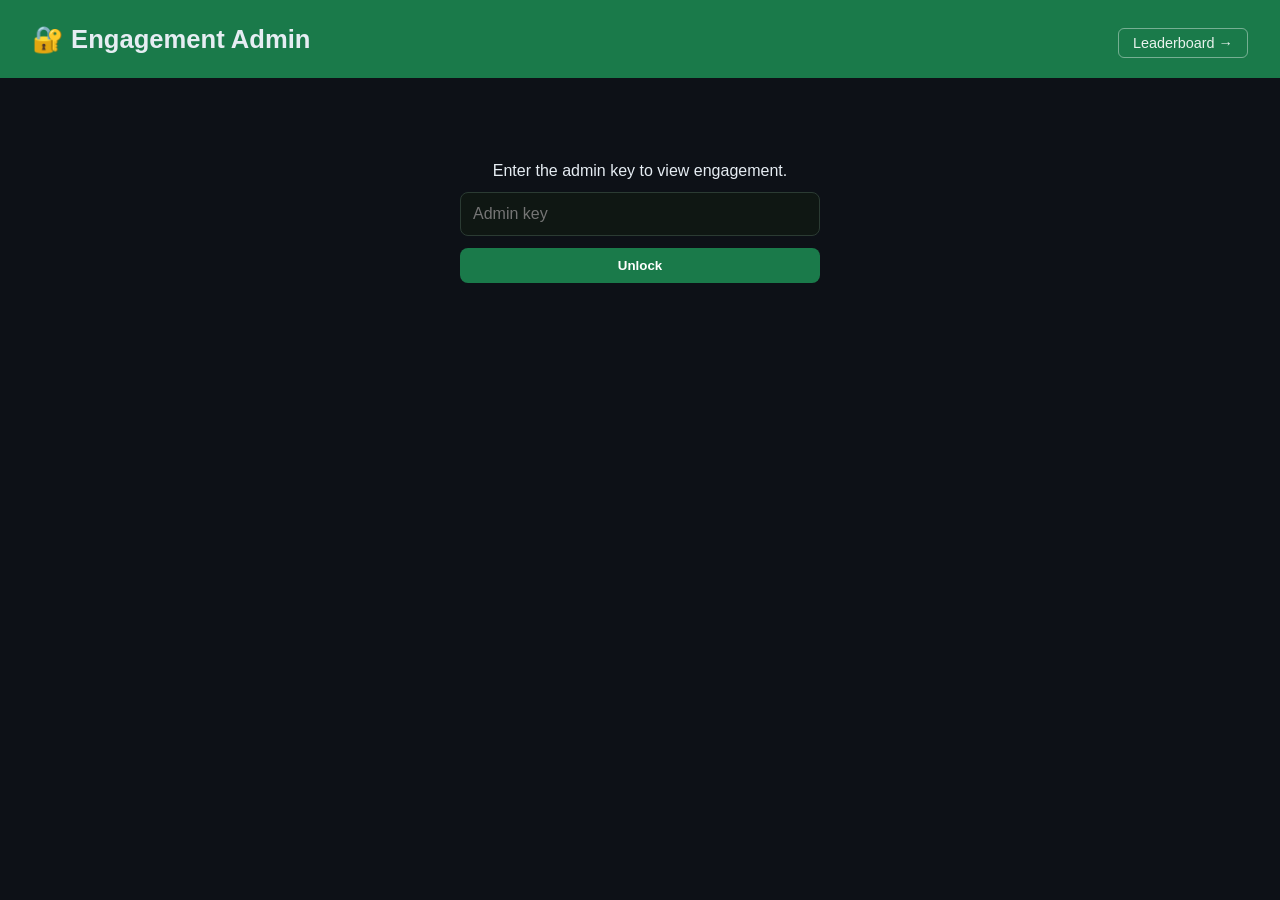
<file: frontend/admin.html>
<!DOCTYPE html>
<html lang="en">
<head>
  <meta charset="UTF-8" />
  <meta name="viewport" content="width=device-width, initial-scale=1.0" />
  <title>Admin — Engagement · FIFA WC 2026</title>
  <link rel="stylesheet" href="style.css" />
  <style>
    .admin-main { max-width: 980px; margin: 0 auto; padding: 24px 20px 80px; }
    .gate { max-width: 360px; margin: 60px auto; display: flex; flex-direction: column; gap: 12px; text-align: center; }
    .gate input { padding: 12px; border-radius: 8px; border: 1px solid #2b3b33; background: #0f1713; color: #e8efe9; font-size: 1rem; }
    .btn { padding: 10px 18px; border-radius: 8px; border: none; background: var(--green, #1b8a4b); color: #fff; font-weight: 600; cursor: pointer; }
    .topbar { display: flex; align-items: center; gap: 12px; margin-bottom: 6px; }
    .cards { display: grid; grid-template-columns: repeat(auto-fit, minmax(150px, 1fr)); gap: 14px; margin: 8px 0 26px; }
    .card { background: #101a14; border: 1px solid #1f2e25; border-radius: 12px; padding: 16px; }
    .card .num { font-size: 1.9rem; font-weight: 700; }
    .card .lbl { color: #8aa595; font-size: .82rem; margin-top: 4px; }
    .section-title { font-size: 1.1rem; font-weight: 700; margin: 26px 0 12px; }
    .md-card { background: #101a14; border: 1px solid #1f2e25; border-radius: 12px; padding: 16px; margin-bottom: 12px; }
    .md-head { display: flex; align-items: center; gap: 10px; flex-wrap: wrap; }
    .md-date { font-weight: 700; }
    .badge { font-size: .7rem; text-transform: uppercase; letter-spacing: .04em; padding: 3px 8px; border-radius: 999px; font-weight: 700; }
    .badge.open { background: #1b8a4b33; color: #4ade80; }
    .badge.upcoming { background: #3b82f633; color: #93c5fd; }
    .progress { height: 8px; background: #1f2e25; border-radius: 999px; overflow: hidden; margin: 10px 0 8px; }
    .progress > span { display: block; height: 100%; background: var(--green, #1b8a4b); }
    .pending { color: #f0a36b; font-size: .9rem; }
    .pending.none { color: #4ade80; }
    table.act { width: 100%; border-collapse: collapse; }
    table.act th, table.act td { text-align: left; padding: 10px 12px; border-bottom: 1px solid #1a261f; }
    table.act th { color: #8aa595; font-size: .78rem; text-transform: uppercase; letter-spacing: .04em; }
    table.act td:nth-child(2), table.act td:nth-child(3) { text-align: center; }
    table.act th:nth-child(2), table.act th:nth-child(3) { text-align: center; }
    .muted { color: #6b8275; }
    .err { color: #f87171; min-height: 1em; }
    .announce-box { background: #101a14; border: 1px solid #1f2e25; border-radius: 12px; padding: 16px; margin: 22px 0; }
    .announce-title { font-weight: 700; margin-bottom: 10px; }
    .announce-box textarea { width: 100%; box-sizing: border-box; resize: vertical; padding: 10px 12px; border-radius: 8px; border: 1px solid #2b3b33; background: #0f1713; color: #e8efe9; font: inherit; font-size: 0.92rem; }
    .announce-row { display: flex; align-items: center; gap: 12px; margin-top: 10px; }
  </style>
</head>
<body>
  <header>
    <h1>🔐 Engagement Admin</h1>
    <nav style="margin-left:auto;display:flex;gap:10px">
      <a href="leaderboard.html" class="nav-link">Leaderboard →</a>
    </nav>
  </header>

  <main class="admin-main">
    <div id="gate" class="gate hidden">
      <p>Enter the admin key to view engagement.</p>
      <input id="key-input" type="password" placeholder="Admin key" autocomplete="off" />
      <button class="btn" onclick="unlock()">Unlock</button>
      <p id="gate-err" class="err"></p>
    </div>

    <div id="dash" class="hidden">
      <div class="topbar">
        <div class="cards" id="cards" style="flex:1"></div>
      </div>
      <button class="btn" onclick="load()">Refresh</button>

      <div class="announce-box">
        <div class="announce-title">📣 Post a message to Slack</div>
        <textarea id="announce-text" rows="3" placeholder="Message to post in the channel as the bot. Supports *bold* and :emoji: shortcodes."></textarea>
        <div class="announce-row">
          <button class="btn" onclick="sendAnnounce()">Post to Slack</button>
          <span id="announce-status" class="muted"></span>
        </div>
      </div>

      <div class="announce-box">
        <div class="announce-title">🕒 Late voting</div>
        <p class="muted" style="margin:0 0 10px">Temporarily let people vote on matches that have <b>kicked off but aren't settled yet</b> — for someone who missed the window. Never opens a settled match. Auto-expires; turn it off once they've voted.</p>
        <div class="announce-row">
          <button class="btn" id="grace-btn" onclick="toggleGrace()">Enable late voting (30 min)</button>
          <span id="grace-status" class="muted"></span>
        </div>
      </div>

      <div class="announce-box">
        <div class="announce-title">⚡ Quick actions</div>
        <div class="announce-row" style="flex-wrap:wrap">
          <button class="btn" onclick="syncFixtures()">Refresh fixtures &amp; rankings</button>
          <span id="action-status" class="muted"></span>
        </div>
      </div>

      <div class="section-title">Voting — open &amp; upcoming matchdays</div>
      <div id="matchdays"></div>

      <div class="section-title">Player activity</div>
      <table class="act">
        <thead><tr><th>Player</th><th>Votes cast</th><th>Chat msgs</th><th>Last active</th></tr></thead>
        <tbody id="players"></tbody>
      </table>

      <p class="muted" id="updated" style="margin-top:16px"></p>
    </div>
  </main>

  <script>
    const KEY_STORE = "wc_admin_key";
    let graceActive = false;
    const esc = s => String(s ?? "").replace(/[&<>"']/g, c => ({ "&": "&amp;", "<": "&lt;", ">": "&gt;", '"': "&quot;", "'": "&#39;" }[c]));
    const show = id => document.getElementById(id).classList.remove("hidden");
    const hide = id => document.getElementById(id).classList.add("hidden");

    function relTime(iso) {
      if (!iso) return "—";
      const s = Math.floor((Date.now() - new Date(iso).getTime()) / 1000);
      if (s < 60) return "just now";
      if (s < 3600) return Math.floor(s / 60) + "m ago";
      if (s < 86400) return Math.floor(s / 3600) + "h ago";
      return Math.floor(s / 86400) + "d ago";
    }

    async function load() {
      const key = sessionStorage.getItem(KEY_STORE);
      if (!key) { hide("dash"); show("gate"); return; }
      let data;
      try {
        const resp = await fetch("/admin/participation", { headers: { "X-Admin-Key": key } });
        if (resp.status === 403) {
          sessionStorage.removeItem(KEY_STORE);
          document.getElementById("gate-err").textContent = "Invalid admin key.";
          hide("dash"); show("gate");
          return;
        }
        if (!resp.ok) throw new Error("HTTP " + resp.status);
        data = await resp.json();
      } catch (e) {
        document.getElementById("gate-err").textContent = "Failed to load: " + e.message;
        return;
      }
      render(data);
      hide("gate"); show("dash");
    }

    function unlock() {
      const v = document.getElementById("key-input").value.trim();
      if (!v) return;
      sessionStorage.setItem(KEY_STORE, v);
      document.getElementById("gate-err").textContent = "";
      load();
    }

    async function sendAnnounce() {
      const key = sessionStorage.getItem(KEY_STORE);
      const ta = document.getElementById("announce-text");
      const status = document.getElementById("announce-status");
      const text = ta.value.trim();
      if (!text) { status.textContent = "Type a message first."; return; }
      if (!confirm("Post this to the Slack channel?\n\n" + text)) return;
      status.textContent = "Posting…";
      try {
        const resp = await fetch("/admin/announce", {
          method: "POST",
          headers: { "Content-Type": "application/json", "X-Admin-Key": key },
          body: JSON.stringify({ text }),
        });
        const data = await resp.json().catch(() => ({}));
        if (resp.status === 403) { status.textContent = "Invalid admin key."; return; }
        if (!resp.ok) { status.textContent = data.detail || ("Error " + resp.status); return; }
        if (data.status === "ok") { status.textContent = "Posted ✅"; ta.value = ""; }
        else { status.textContent = "Slack rejected it — check the webhook."; }
      } catch (e) {
        status.textContent = "Failed: " + e.message;
      }
    }

    function renderGrace(g) {
      graceActive = !!(g && g.active);
      const btn = document.getElementById("grace-btn");
      const st = document.getElementById("grace-status");
      if (graceActive) {
        btn.textContent = "Disable late voting";
        btn.style.background = "#b91c1c";
        const until = g.until ? new Date(g.until).toLocaleTimeString([], { hour: "2-digit", minute: "2-digit" }) : "";
        st.textContent = `ON — voting on kicked-off (unsettled) matches is open until ${until}.`;
        st.style.color = "#4ade80";
      } else {
        btn.textContent = "Enable late voting (30 min)";
        btn.style.background = "";
        st.textContent = "Off — normal kickoff lock applies.";
        st.style.color = "";
      }
    }

    async function toggleGrace() {
      const key = sessionStorage.getItem(KEY_STORE);
      const enabling = !graceActive;
      if (enabling && !confirm("Open late voting for 30 minutes?\n\nAnyone will be able to vote on matches that have already kicked off (but not settled ones). Turn it off once they've voted.")) return;
      try {
        const resp = await fetch("/admin/grace", {
          method: "POST",
          headers: { "Content-Type": "application/json", "X-Admin-Key": key },
          body: JSON.stringify({ enabled: enabling, minutes: 30 }),
        });
        if (resp.status === 403) { alert("Invalid admin key."); return; }
        renderGrace(await resp.json());
        load();  // refresh — affected matchdays may now show as open
      } catch (e) { alert("Failed: " + e.message); }
    }

    async function syncFixtures() {
      const key = sessionStorage.getItem(KEY_STORE);
      const st = document.getElementById("action-status");
      st.style.color = ""; st.textContent = "Syncing fixtures & rankings…";
      try {
        const resp = await fetch("/admin/sync-fixtures", { method: "POST", headers: { "X-Admin-Key": key } });
        if (resp.status === 403) { st.textContent = "Invalid admin key."; return; }
        const d = await resp.json();
        st.style.color = "#4ade80"; st.textContent = `Synced ${d.synced} fixtures ✅`;
        load();
      } catch (e) { st.textContent = "Failed: " + e.message; }
    }

    function render(d) {
      renderGrace(d.grace);
      const players = d.players || [];
      const mds = d.matchdays || [];
      const open = mds.filter(m => m.status === "open");
      const nextUp = mds.find(m => m.status === "upcoming");

      const totalVotes = players.reduce((a, p) => a + p.total_votes, 0);
      const totalMsgs = players.reduce((a, p) => a + p.chat_messages, 0);
      const active = players.filter(p => p.total_votes > 0 || p.chat_messages > 0).length;

      // Players who've voted on at least one currently-open matchday (those not in
      // every open matchday's not-voted list).
      let votedOpen = 0;
      if (open.length) {
        const pendingSets = open.map(m => new Set(m.not_voted));
        votedOpen = players.filter(p => !pendingSets.every(s => s.has(p.display_name))).length;
      }
      const openSummary = open.length ? `${votedOpen}/${players.length}` : "—";

      document.getElementById("cards").innerHTML = `
        <div class="card"><div class="num">${players.length}</div><div class="lbl">Players</div></div>
        <div class="card"><div class="num">${active}</div><div class="lbl">Active (voted or chatted)</div></div>
        <div class="card"><div class="num">${openSummary}</div><div class="lbl">Voted while polls open</div></div>
        <div class="card"><div class="num">${totalVotes}</div><div class="lbl">Total votes cast</div></div>
        <div class="card"><div class="num">${totalMsgs}</div><div class="lbl">Chat messages</div></div>`;

      const mdEl = document.getElementById("matchdays");
      let html = open.length
        ? open.map(m => {
            const pct = m.player_count ? Math.round(100 * m.voted_count / m.player_count) : 0;
            const pending = m.not_voted.length
              ? `<span class="pending">Yet to vote: ${m.not_voted.map(esc).join(", ")}</span>`
              : `<span class="pending none">Everyone's in ✅</span>`;
            return `
              <div class="md-card">
                <div class="md-head">
                  <span class="md-date">${esc(m.date)}</span>
                  <span class="badge ${m.status}">${m.status}</span>
                  <span class="muted">· ${m.total_matches} match${m.total_matches === 1 ? "" : "es"}</span>
                  <span style="margin-left:auto">${m.voted_count}/${m.player_count} voted</span>
                </div>
                <div class="progress"><span style="width:${pct}%"></span></div>
                ${pending}
              </div>`;
          }).join("")
        : `<p class="muted">No matchdays open for voting right now.</p>`;
      if (nextUp) {
        const opens = new Date(nextUp.polls_open_utc).toLocaleString([], { month: "short", day: "numeric", hour: "2-digit", minute: "2-digit" });
        html += `<p class="muted" style="margin-top:8px">Next up: matchday ${esc(nextUp.date)} — voting opens ${opens}.</p>`;
      }
      mdEl.innerHTML = html;

      const sorted = [...players].sort((a, b) => (b.total_votes - a.total_votes) || (b.chat_messages - a.chat_messages));
      document.getElementById("players").innerHTML = sorted.map(p => `
        <tr>
          <td>${esc(p.display_name)}</td>
          <td>${p.total_votes}</td>
          <td>${p.chat_messages}</td>
          <td class="muted">${relTime(p.last_active)}</td>
        </tr>`).join("");

      document.getElementById("updated").textContent = "Updated " + new Date().toLocaleTimeString();
    }

    document.getElementById("key-input").addEventListener("keydown", e => { if (e.key === "Enter") unlock(); });
    load();
    setInterval(() => { if (sessionStorage.getItem(KEY_STORE)) load(); }, 60_000);
  </script>
</body>
</html>
</file>
<file: frontend/style.css>
:root {
  --green: #1a7a4a;
  --green-dark: #145f39;
  --gold: #f5c518;
  --bg: #0d1117;
  --surface: #161b22;
  --surface2: #21262d;
  --border: #30363d;
  --text: #e6edf3;
  --muted: #8b949e;
  --red: #f85149;
  --blue: #388bfd;
  --purple: #a371f7;
  --radius: 10px;
}

* { box-sizing: border-box; margin: 0; padding: 0; }

body {
  font-family: -apple-system, BlinkMacSystemFont, "Segoe UI", Roboto, sans-serif;
  background: var(--bg);
  color: var(--text);
  min-height: 100vh;
}

header {
  background: var(--green);
  padding: 24px 32px 20px;
  display: flex;
  align-items: baseline;
  gap: 16px;
  flex-wrap: wrap;
}

header h1 { font-size: 1.6rem; font-weight: 700; }

.subtitle { color: rgba(255,255,255,0.85); font-size: 0.95rem; flex: 1; }

.nav-link {
  margin-left: auto;
  color: rgba(255,255,255,0.9);
  text-decoration: none;
  font-size: 0.9rem;
  border: 1px solid rgba(255,255,255,0.4);
  padding: 6px 14px;
  border-radius: 6px;
  transition: background 0.15s;
}
.nav-link:hover { background: rgba(255,255,255,0.15); }

main { max-width: 860px; margin: 0 auto; padding: 28px 16px 60px; }

.hidden { display: none !important; }

.loading { color: var(--muted); text-align: center; padding: 48px 0; }

.error-banner {
  background: rgba(248, 81, 73, 0.15);
  border: 1px solid var(--red);
  color: var(--red);
  padding: 12px 16px;
  border-radius: var(--radius);
  margin-bottom: 20px;
}

/* calm "nothing here yet" state — not an error */
.empty-note {
  text-align: center;
  color: var(--muted);
  background: var(--surface);
  border: 1px solid var(--border);
  border-radius: var(--radius);
  padding: 32px 20px;
  margin: 8px 0 20px;
  font-size: 0.98rem;
}
.empty-sub { margin-top: 6px; font-size: 0.83rem; opacity: 0.7; }

/* ── Matchday sections ──────────────────────────────────── */

.matchday { margin-bottom: 36px; }

.matchday h2 {
  font-size: 1rem;
  font-weight: 600;
  color: var(--muted);
  text-transform: uppercase;
  letter-spacing: 0.06em;
  margin-bottom: 12px;
  display: flex;
  align-items: center;
  gap: 10px;
}

.matchday h2 .date {
  font-weight: 600;
  color: var(--muted);
  font-size: 0.9rem;
  text-transform: none;
  letter-spacing: 0;
}

/* ── Day view selector + section tags (predictions) ──────────── */
.day-pager {
  display: flex; align-items: center; justify-content: center;
  gap: 10px; margin-bottom: 22px;
}
.day-view-label { font-size: 0.76rem; color: var(--muted); text-transform: uppercase; letter-spacing: 0.06em; }
.day-select {
  background: var(--surface); color: var(--text);
  border: 1px solid var(--border); border-radius: 8px;
  padding: 8px 12px; font-size: 0.92rem; font-weight: 600; cursor: pointer;
  max-width: 80vw;
}
.day-select:focus { outline: none; border-color: var(--green); }

.md-tag {
  font-size: 0.66rem; font-weight: 700; text-transform: uppercase; letter-spacing: 0.06em;
  padding: 2px 9px; border-radius: 20px;
}
.md-tag-open { background: rgba(26,122,74,0.22); color: #4caf7d; }
.md-tag-done { background: rgba(163,113,247,0.16); color: var(--purple); }
.md-tag-soon { background: var(--surface2); color: var(--muted); }

/* ── Match card ─────────────────────────────────────────── */

.match-card {
  background: var(--surface);
  border: 1px solid var(--border);
  border-radius: var(--radius);
  padding: 16px 20px;
  margin-bottom: 10px;
  transition: border-color 0.15s;
}

/* Status is shown by the coloured badge (rc-badge), not a left accent. */
.match-card.status-pending { opacity: 0.65; }

/* ── Match card: scoreboard layout ──────────────────────────── */
.rc-top { display: flex; align-items: center; gap: 10px; margin-bottom: 12px; }
.rc-stage { font-size: 0.75rem; color: var(--muted); background: var(--surface2); padding: 2px 9px; border-radius: 5px; }
.rc-date { font-size: 0.75rem; color: var(--muted); }
.rc-badge { margin-left: auto; font-size: 0.68rem; font-weight: 700; padding: 3px 9px; border-radius: 5px; letter-spacing: 0.02em; white-space: nowrap; }
.rc-b-ft   { background: rgba(163,113,247,0.16); color: var(--purple); }
.rc-b-ko   { background: rgba(56,139,253,0.16); color: var(--blue); }
.rc-b-vo   { background: rgba(26,122,74,0.26); color: #4caf7d; }
.rc-b-soon { background: var(--surface2); color: var(--muted); }

.rc-row { display: flex; align-items: center; padding: 4px 0; }
.rc-flag { width: 26px; height: 18px; object-fit: cover; border-radius: 2px; margin-right: 11px; flex-shrink: 0; }
.rc-flag-ph { font-size: 18px; line-height: 1; }
.rc-name { flex: 1; min-width: 0; font-size: 1rem; font-weight: 600; color: var(--text); white-space: nowrap; overflow: hidden; text-overflow: ellipsis; }
.rc-score { font-size: 1.6rem; font-weight: 800; font-variant-numeric: tabular-nums; min-width: 26px; text-align: right; color: var(--text); }
.rc-row.lose .rc-name { font-weight: 500; color: var(--muted); }
.rc-row.lose .rc-score { color: #586069; }
.rc-pens { font-size: 0.9rem; font-weight: 700; color: var(--muted); }       /* shootout score, e.g. (4) */
.rc-row.lose .rc-pens { color: #586069; }
.rc-divln { height: 1px; background: var(--surface2); margin: 1px 0; }

.rc-note { font-size: 0.82rem; color: var(--muted); margin-top: 9px; display: flex; align-items: center; gap: 7px; }
.rc-live { width: 7px; height: 7px; border-radius: 50%; background: var(--blue); display: inline-block; flex-shrink: 0; }

.rc-pick { display: inline-flex; align-items: center; gap: 5px; font-size: 0.85rem; margin-top: 12px; padding: 5px 12px; border: 1px solid var(--border); border-radius: 8px; color: var(--muted); }
.rc-pick strong { font-weight: 700; margin-left: 3px; color: inherit; }
.rc-pick.ok { border-color: rgba(26,122,74,0.55); color: #4caf7d; }
.rc-pick.no { border-color: rgba(248,81,73,0.5); color: var(--red); }
.rc-pick.draw { border-color: rgba(210,169,58,0.5); color: #d2a93a; }   /* draw = half-point consolation */
.rc-mk { font-weight: 700; }

.rc-vbtns { display: flex; gap: 10px; margin-top: 12px; }
/* Calm, outlined vote buttons (match the modal) — green is the hover/selected cue, not the resting state */
.rc-vb { flex: 1; background: var(--surface2); color: var(--text); border: 1px solid var(--border); padding: 10px 0; border-radius: 8px; font-size: 0.9rem; font-weight: 600; cursor: pointer; display: flex; align-items: center; justify-content: center; gap: 8px; transition: background 0.15s, border-color 0.15s; }
.rc-vb:hover { border-color: var(--green); background: #1c2230; }
.rc-vb .rc-flag { margin-right: 0; }

.vote-error {
  margin-top: 8px;
  font-size: 0.82rem;
  color: var(--red);
}

/* ── Leaderboard ────────────────────────────────────────── */

.leaderboard-table {
  width: 100%;
  border-collapse: collapse;
  margin-bottom: 36px;
}

.leaderboard-table th,
.leaderboard-table td {
  padding: 10px 12px;
  text-align: left;
  border-bottom: 1px solid var(--border);
  font-size: 0.9rem;
}

.leaderboard-table th {
  color: var(--muted);
  font-weight: 600;
  font-size: 0.78rem;
  text-transform: uppercase;
  letter-spacing: 0.05em;
  background: var(--surface);
}

.leaderboard-table tr.me td { background: rgba(26,122,74,0.1); }
.leaderboard-table .rank { color: var(--muted); width: 36px; }
.leaderboard-table .total { font-size: 1rem; }

/* ── Breakdown ──────────────────────────────────────────── */

.breakdown { margin-top: 8px; }
.breakdown h2 { font-size: 1rem; margin-bottom: 12px; color: var(--muted); }

.breakdown-table {
  width: 100%;
  border-collapse: collapse;
}

.breakdown-table th,
.breakdown-table td {
  padding: 8px 10px;
  text-align: left;
  border-bottom: 1px solid var(--border);
  font-size: 0.85rem;
}

.breakdown-table th {
  color: var(--muted);
  font-size: 0.75rem;
  text-transform: uppercase;
  background: var(--surface);
}

.refresh-note {
  text-align: center;
  color: var(--muted);
  font-size: 0.78rem;
  margin-top: 24px;
}

/* ── Profile link ───────────────────────────────────────────── */

.profile-link {
  color: var(--text);
  cursor: pointer;
  text-decoration: underline;
  text-decoration-color: var(--border);
  text-underline-offset: 3px;
  transition: color 0.15s;
}
.profile-link:hover { color: var(--gold); }

/* ── Profile breakdown — one aligned table grouped by matchday ── */
.bd-wrap { padding: 4px 20px 18px; }
/* on the leaderboard page the breakdown aligns with its heading (no modal inset) */
#breakdown-body .bd-wrap { padding-left: 0; padding-right: 0; }
table.bd-table { width: 100%; border-collapse: collapse; }
.bd-table td { padding: 7px 0; font-size: 0.86rem; vertical-align: middle; }
.bd-table td + td { padding-left: 14px; }
.bd-table td.bd-pts { text-align: right; white-space: nowrap; font-variant-numeric: tabular-nums; }
.bd-table tr.bd-head td { padding-top: 22px; padding-bottom: 9px; font-weight: 700; font-size: 0.95rem; border-bottom: 1px solid var(--border); }
.bd-table tr:first-child.bd-head td { padding-top: 4px; }
.bd-table tr.bd-head td.bd-sub { color: var(--gold); }
.bd-table tr.bd-bonus td { color: var(--muted); font-style: italic; padding-top: 5px; padding-bottom: 5px; }
.bd-table tr.bd-grand td { padding-top: 16px; border-top: 2px solid var(--border); font-weight: 700; font-size: 1rem; }
.bd-table tr.bd-grand td.bd-pts { color: var(--gold); }
.bd-ok { color: #4caf7d; }
.bd-no { color: var(--red); }
.bd-draw, .bd-skip { color: var(--muted); }

/* ── Clickable match card ───────────────────────────────────── */

.match-card.clickable { cursor: pointer; }
.match-card.clickable:hover {
  border-color: var(--green);
  box-shadow: 0 0 0 1px rgba(26,122,74,0.3);
}

/* ── Modal shell ────────────────────────────────────────────── */

.modal-backdrop {
  position: fixed;
  inset: 0;
  background: rgba(0,0,0,0.72);
  display: flex;
  align-items: center;
  justify-content: center;
  z-index: 100;
  padding: 16px;
  backdrop-filter: blur(4px);
}

.modal {
  background: var(--surface);
  border: 1px solid var(--border);
  border-radius: 16px;
  width: 100%;
  max-width: 660px;
  max-height: 88vh;
  display: flex;
  flex-direction: column;
  overflow: hidden;
  box-shadow: 0 24px 64px rgba(0,0,0,0.6);
}

.modal-header {
  display: flex;
  align-items: center;
  justify-content: space-between;
  padding: 14px 20px;
  border-bottom: 1px solid var(--border);
  background: var(--surface2);
  min-height: 52px;
}

.modal-header h2 { font-size: 0.9rem; display: flex; align-items: center; gap: 8px; }

.modal-close {
  background: none;
  border: none;
  color: var(--muted);
  font-size: 1rem;
  cursor: pointer;
  width: 32px; height: 32px;
  border-radius: 6px;
  display: flex; align-items: center; justify-content: center;
  transition: background 0.15s, color 0.15s;
}
.modal-close:hover { background: var(--border); color: var(--text); }

.modal-body {
  overflow-y: auto;
  flex: 1;
  min-height: 0;   /* allow the body to scroll inside the max-height modal so the header/✕ stay visible */
}

/* stage badge in modal header */
.mo-stage-badge {
  background: rgba(26,122,74,0.18);
  color: #4caf7d;
  font-size: 0.75rem;
  font-weight: 600;
  padding: 2px 10px;
  border-radius: 20px;
  letter-spacing: 0.04em;
  text-transform: uppercase;
}

/* ── Loading spinner ────────────────────────────────────────── */

.mo-loading {
  display: flex;
  flex-direction: column;
  align-items: center;
  justify-content: center;
  gap: 14px;
  padding: 56px 0;
  color: var(--muted);
  font-size: 0.9rem;
}

@keyframes spin { to { transform: rotate(360deg); } }
.mo-spinner {
  width: 28px; height: 28px;
  border: 3px solid var(--border);
  border-top-color: var(--green);
  border-radius: 50%;
  animation: spin 0.7s linear infinite;
}

/* ── Kickoff layout ─────────────────────────────────────────── */

.mo-kickoff { display: flex; flex-direction: column; }

/* teams row — the hero section */
.mo-teams-row {
  display: flex;
  align-items: flex-start;
  background: linear-gradient(160deg, #0f1923 0%, #161b22 60%, #0f1923 100%);
  border-bottom: 1px solid var(--border);
  padding: 28px 20px 24px;
  gap: 12px;
  position: relative;
}

/* subtle pitch-line decoration */
.mo-teams-row::before {
  content: "";
  position: absolute;
  inset: 0;
  background:
    radial-gradient(ellipse 60% 50% at 50% 100%, rgba(26,122,74,0.12) 0%, transparent 70%);
  pointer-events: none;
}

.mo-team {
  flex: 1;
  display: flex;
  flex-direction: column;
  align-items: center;
  text-align: center;
  gap: 8px;
  position: relative;
}


.mo-flag-wrap {
  width: 72px; height: 52px;
  display: flex; align-items: center; justify-content: center;
  border-radius: 6px;
  overflow: hidden;
  box-shadow: 0 4px 16px rgba(0,0,0,0.4);
  background: var(--surface2);
  flex-shrink: 0;
}

.mo-flag {
  width: 100%;
  height: 100%;
  object-fit: cover;
  display: block;
}

.mo-flag-placeholder {
  font-size: 2rem;
  line-height: 1;
}

.mo-team-name {
  font-size: 1.05rem;
  font-weight: 700;
  color: var(--text);
  line-height: 1.2;
  max-width: 120px;
  word-break: break-word;
}

.mo-rank {
  font-size: 0.72rem;
  color: var(--muted);
  font-variant-numeric: tabular-nums;
}

/* winner stays bright with a subtle purple ring; loser recedes */
.mo-team.mo-winner .mo-team-name { color: var(--text); }
.mo-team.mo-winner .mo-flag-wrap {
  box-shadow: 0 0 0 2px rgba(163,113,247,0.55), 0 4px 20px rgba(163,113,247,0.18);
}
.mo-team.mo-loser .mo-team-name { color: var(--muted); }
.mo-team.mo-loser .mo-flag-wrap { opacity: 0.7; }

/* VS / result in centre column */
.mo-vs-col {
  display: flex;
  flex-direction: column;
  align-items: center;
  justify-content: center;
  gap: 6px;
  flex-shrink: 0;
  width: 110px;
  min-height: 52px;    /* = flag height: centres a short "VS" on the flag, taller result grows down */
}

.mo-vs {
  font-size: 1.5rem;
  font-weight: 900;
  color: var(--border);
  letter-spacing: 0.05em;
}

.mo-result-crown {
  font-size: 0.78rem;
  font-weight: 700;
  color: var(--purple);
  text-align: center;
  background: rgba(163,113,247,0.12);
  border: 1px solid rgba(163,113,247,0.3);
  border-radius: 20px;
  padding: 3px 10px;
  line-height: 1.4;
}

/* Final scoreline under the crown (team_a – team_b, matching the team columns) */
.mo-score {
  font-size: 1.6rem;
  font-weight: 800;
  color: var(--text);
  letter-spacing: 0.04em;
  line-height: 1.1;
  margin-top: 2px;
}
.mo-score-dash { color: var(--muted); font-weight: 600; }
.mo-score-note { font-size: 0.66rem; font-weight: 600; color: var(--muted); text-transform: uppercase; letter-spacing: 0.05em; }

.mo-kickoff-time {
  font-size: 0.72rem;
  color: var(--muted);
  text-align: center;
  line-height: 1.5;
}

.mo-stage-note {
  font-size: 0.68rem;
  color: var(--muted);
  text-transform: uppercase;
  letter-spacing: 0.06em;
}

/* ── Predictions section ────────────────────────────────────── */

.mo-pred-section {
  padding: 20px 22px 24px;
  display: flex;
  flex-direction: column;
  gap: 14px;
}

.mo-pred-header {
  display: flex;
  align-items: center;
  justify-content: space-between;
  font-size: 0.78rem;
  font-weight: 700;
  text-transform: uppercase;
  letter-spacing: 0.07em;
  color: var(--muted);
}

.mo-pred-total {
  font-weight: 400;
  font-size: 0.75rem;
  color: var(--muted);
}

/* horizontal vote bar */
.mo-bar-wrap {
  display: flex;
  align-items: center;
  gap: 8px;
  font-size: 0.75rem;
  color: var(--muted);
}

.mo-bar-label-left { flex-shrink: 0; min-width: 60px; text-align: right; }
.mo-bar-label-right { flex-shrink: 0; min-width: 60px; }

.mo-bar {
  flex: 1;
  height: 6px;
  background: var(--surface2);
  border-radius: 20px;
  display: flex;
  overflow: hidden;
}

.mo-bar-a {
  background: var(--green);
  border-radius: 20px 0 0 20px;
  transition: width 0.4s ease;
}
.mo-bar-b {
  background: var(--blue);
  border-radius: 0 20px 20px 0;
  transition: width 0.4s ease;
}
/* winner keeps its own team colour — no gold */

/* split columns for names */
.mo-split {
  display: flex;
  gap: 0;
  background: var(--surface2);
  border: 1px solid var(--border);
  border-radius: 10px;
  overflow: hidden;
}

.mo-split-col {
  flex: 1;
  padding: 14px 16px;
  display: flex;
  flex-direction: column;
  gap: 10px;
}

.mo-split-divider {
  width: 1px;
  background: var(--border);
  flex-shrink: 0;
}

.mo-split-head {
  font-size: 0.78rem;
  font-weight: 700;
  color: var(--muted);
  text-transform: uppercase;
  letter-spacing: 0.05em;
}

.mo-split-head.mo-split-head-win { color: var(--text); }

.mo-chips { display: flex; flex-wrap: wrap; gap: 6px; }

.mo-chip {
  background: var(--surface);
  border: 1px solid var(--border);
  border-radius: 20px;
  padding: 4px 11px;
  font-size: 0.78rem;
  color: var(--text);
  white-space: nowrap;
}

.mo-chip-empty {
  font-size: 0.82rem;
  color: var(--muted);
}

.mo-hidden-note {
  font-size: 0.8rem;
  color: #a78bfa;
  background: rgba(124,58,237,0.08);
  border: 1px solid rgba(124,58,237,0.2);
  border-radius: 8px;
  padding: 8px 14px;
}

.mo-not-voted {
  font-size: 0.8rem;
  color: var(--muted);
  background: var(--surface2);
  border: 1px solid var(--border);
  border-radius: 8px;
  padding: 8px 14px;
}

/* ── Modal voting actions ───────────────────────────────────── */
.mo-vote-section {
  padding: 18px 22px 4px;
  display: flex;
  flex-direction: column;
  align-items: center;
  gap: 12px;
}
.mo-vote-title {
  font-size: 0.78rem;
  font-weight: 700;
  text-transform: uppercase;
  letter-spacing: 0.07em;
  color: var(--muted);
}
.mo-vote-btns {
  display: flex;
  gap: 12px;
  width: 100%;
}
.mo-vote-btn {
  flex: 1;
  background: var(--surface2);
  color: var(--text);
  border: 1.5px solid var(--border);
  padding: 13px 14px;
  border-radius: 8px;
  cursor: pointer;
  font-size: 0.95rem;
  font-weight: 600;
  transition: background 0.15s, border-color 0.15s, transform 0.05s;
}
.mo-vote-btn:hover { border-color: var(--green); background: #1c2230; }
.mo-vote-btn:active { transform: scale(0.98); }
.mo-vote-btn.picked {
  background: var(--green);
  border-color: var(--green);
  color: #fff;
}
.mo-vote-btn.picked:hover { background: var(--green-dark); }
.mo-revoke-btn {
  background: transparent;
  color: var(--muted);
  border: 1px solid var(--border);
  padding: 7px 16px;
  border-radius: 6px;
  cursor: pointer;
  font-size: 0.82rem;
  font-weight: 500;
  transition: color 0.15s, border-color 0.15s;
}
.mo-revoke-btn:hover { color: var(--red); border-color: var(--red); }
.mo-vote-err {
  color: var(--red);
  font-size: 0.82rem;
  text-align: center;
}
.mo-vote-locked {
  margin: 16px 22px 0;
  padding: 12px 16px;
  background: var(--surface2);
  border: 1px solid var(--border);
  border-radius: 8px;
  text-align: center;
  font-size: 0.9rem;
  color: var(--muted);
}
.mo-vote-locked strong { color: var(--text); }
.mo-mark-ok { color: #4caf7d; }
.mo-mark-no { color: var(--red); }
.mo-mark-draw { color: #d2a93a; }

/* ── Modal (profile / generic) table rows ───────────────────── */
.modal-body tr.correct td { color: #4caf7d; }
.modal-body tr.wrong td   { color: var(--red); opacity: 0.8; }

/* ── Chat widget ────────────────────────────────────────────── */

.chat-widget {
  position: fixed;
  bottom: 0;
  right: 24px;
  width: 380px;
  background: var(--surface);
  border: 1px solid var(--border);
  border-bottom: none;
  border-radius: var(--radius) var(--radius) 0 0;
  z-index: 90;
  box-shadow: 0 -4px 24px rgba(0,0,0,0.4);
}

.chat-header {
  padding: 10px 16px;
  font-size: 0.9rem;
  font-weight: 600;
  cursor: pointer;
  display: flex;
  align-items: center;
  gap: 8px;
  user-select: none;
  background: var(--surface2);
  border-radius: var(--radius) var(--radius) 0 0;
}
.chat-header:hover { background: var(--border); }

.chat-toggle-icon { margin-left: auto; font-size: 0.75rem; color: var(--muted); }

.chat-unread { color: var(--green); font-size: 0.65rem; }

/* Smack-talk toast — small popup when a new message arrives with the chat closed */
.chat-toast {
  position: fixed;
  right: 24px;
  bottom: 56px;
  width: 300px;
  max-width: calc(100vw - 48px);
  display: flex;
  align-items: flex-start;
  gap: 10px;
  padding: 10px 13px;
  background: var(--surface2);
  border: 1px solid var(--border);
  border-left: 3px solid var(--green);
  border-radius: 10px;
  box-shadow: 0 8px 28px rgba(0,0,0,0.45);
  cursor: pointer;
  z-index: 95;
  opacity: 0;
  transform: translateY(12px);
  transition: opacity 0.2s ease, transform 0.2s ease;
}
.chat-toast.show { opacity: 1; transform: translateY(0); }
.chat-toast.hidden { display: none; }
.chat-toast-icon { font-size: 1.05rem; line-height: 1.4; }
.chat-toast-body { display: flex; flex-direction: column; gap: 1px; min-width: 0; }
.chat-toast-name { font-size: 0.76rem; font-weight: 700; color: #4caf7d; }
.chat-toast-text {
  font-size: 0.85rem;
  color: var(--text);
  word-break: break-word;
  overflow: hidden;
  text-overflow: ellipsis;
  display: -webkit-box;
  -webkit-line-clamp: 2;
  -webkit-box-orient: vertical;
}

.chat-body {
  display: none;
  flex-direction: column;
  height: 440px;
}

.chat-messages {
  flex: 1;
  overflow-y: auto;
  padding: 12px 14px;
  display: flex;
  flex-direction: column;
  gap: 8px;
}

.chat-msg {
  display: flex;
  flex-direction: column;
  gap: 2px;
  max-width: 85%;
  align-items: flex-start;
}
.chat-msg.mine { align-self: flex-end; align-items: flex-end; }

.chat-name {
  font-size: 0.7rem;
  color: var(--muted);
}
.chat-msg.mine .chat-name { color: #4caf7d; }

.chat-text {
  background: var(--surface2);
  padding: 6px 10px;
  border-radius: 10px;
  font-size: 0.85rem;
  word-break: break-word;
  border: 1px solid var(--border);
  /* Let the bubble shrink to the .chat-msg 85% cap instead of being forced wide
     by a long nowrap reply-quote (flex items default to min-width:auto). Without
     this the quote can't ellipsis-truncate and the bubble touches the widget edge. */
  min-width: 0;
  max-width: 100%;
}
.chat-msg.mine .chat-text {
  background: rgba(26,122,74,0.2);
  border-color: rgba(26,122,74,0.4);
}

.chat-input-row {
  display: flex;
  gap: 8px;
  padding: 10px 12px;
  border-top: 1px solid var(--border);
}

.chat-input {
  flex: 1;
  min-width: 0;            /* let the input shrink so the Send button never overflows */
  background: var(--bg);
  border: 1px solid var(--border);
  color: var(--text);
  border-radius: 6px;
  padding: 6px 10px;
  font-size: 0.85rem;
}
.chat-input:focus { outline: none; border-color: var(--green); }

.chat-send {
  background: var(--green);
  color: #fff;
  border: none;
  border-radius: 6px;
  padding: 6px 14px;
  font-size: 0.85rem;
  cursor: pointer;
  font-weight: 600;
}
.chat-send:hover { background: var(--green-dark); }

/* reply: per-message button, quoted block, and the "replying to" bar above the input */
.chat-row { display: flex; align-items: center; gap: 4px; max-width: 100%; }
.chat-msg.mine .chat-row { flex-direction: row-reverse; }
.chat-reply-btn {
  flex-shrink: 0; background: none; border: none; color: var(--muted);
  cursor: pointer; font-size: 0.8rem; line-height: 1; padding: 2px 5px; border-radius: 4px;
  opacity: 0.45; transition: opacity 0.12s, color 0.12s;
}
.chat-reply-btn:hover { opacity: 1; color: var(--text); }
.chat-quote {
  display: block; border-left: 3px solid var(--green);
  background: rgba(255,255,255,0.05); border-radius: 4px;
  padding: 3px 8px; margin-bottom: 4px; line-height: 1.3; max-width: 100%;
}
.chat-quote-name { display: block; font-size: 0.72rem; font-weight: 600; color: #4caf7d; }
.chat-quote-text {
  font-size: 0.74rem; color: var(--muted); word-break: break-word;
  /* Wrap the quoted text (up to 3 lines), then ellipsis — instead of one nowrap line. */
  display: -webkit-box; -webkit-box-orient: vertical; -webkit-line-clamp: 3; overflow: hidden;
}
.chat-reply-bar {
  display: flex; align-items: center; gap: 8px;
  padding: 7px 12px; border-top: 1px solid var(--border); background: var(--surface2);
}
.chat-reply-info {
  flex: 1; min-width: 0; font-size: 0.78rem; color: var(--muted);
  border-left: 3px solid var(--green); padding-left: 8px;
  white-space: nowrap; overflow: hidden; text-overflow: ellipsis;
}
.chat-reply-info b { color: var(--text); font-weight: 600; }
.chat-reply-cancel { background: none; border: none; color: var(--muted); cursor: pointer; font-size: 0.85rem; padding: 2px 5px; }
.chat-reply-cancel:hover { color: var(--text); }

/* GIF picker + inline GIFs */
.chat-gif-btn {
  flex-shrink: 0; background: var(--surface2); color: var(--muted);
  border: 1px solid var(--border); border-radius: 6px; padding: 6px 10px;
  font-size: 0.72rem; font-weight: 700; letter-spacing: 0.03em; cursor: pointer;
}
.chat-gif-btn:hover { color: var(--text); border-color: var(--green); }
.chat-attach-btn {
  flex-shrink: 0; background: var(--surface2); color: var(--muted);
  border: 1px solid var(--border); border-radius: 6px; padding: 6px 9px;
  font-size: 0.9rem; line-height: 1; cursor: pointer;
}
.chat-attach-btn:hover { color: var(--text); border-color: var(--green); }
.chat-gif-picker {
  display: flex; flex-direction: column; gap: 8px;
  padding: 8px 12px; border-top: 1px solid var(--border); background: var(--surface2);
}
.gif-search {
  background: var(--bg); border: 1px solid var(--border); color: var(--text);
  border-radius: 6px; padding: 6px 10px; font-size: 0.85rem;
}
.gif-search:focus { outline: none; border-color: var(--green); }
.gif-results {
  display: grid; grid-template-columns: repeat(3, 1fr); gap: 6px;
  max-height: 220px; overflow-y: auto;
}
.gif-thumb { width: 100%; height: 78px; object-fit: cover; border-radius: 6px; cursor: pointer; background: var(--bg); }
.gif-thumb:hover { outline: 2px solid var(--green); }
.gif-note { grid-column: 1 / -1; text-align: center; color: var(--muted); font-size: 0.8rem; padding: 16px 8px; }
.chat-gif { max-width: 240px; max-height: 240px; border-radius: 10px; display: block; }
.chat-text.has-gif { background: transparent; border: none; padding: 0; }

.chat-readonly {
  text-align: center;
  font-size: 0.78rem;
  color: var(--muted);
  padding: 10px;
  border-top: 1px solid var(--border);
}

/* ── Page tabs (bracket.html) ───────────────────────────────── */

.page-tabs {
  display: flex;
  gap: 0;
  border-bottom: 1px solid var(--border);
  background: var(--surface);
  padding: 0 24px;
}

.page-tab {
  background: none;
  border: none;
  border-bottom: 3px solid transparent;
  color: var(--muted);
  font-size: 0.9rem;
  font-weight: 600;
  padding: 14px 20px;
  cursor: pointer;
  transition: color 0.15s, border-color 0.15s;
  margin-bottom: -1px;
}
.page-tab:hover { color: var(--text); }
.page-tab.active { color: var(--text); border-bottom-color: var(--green); }

.tab-panel { padding: 28px 24px 60px; max-width: 1200px; margin: 0 auto; }

/* ── Group standings ─────────────────────────────────────────── */

.groups-grid {
  display: grid;
  grid-template-columns: repeat(auto-fill, minmax(420px, 1fr));
  gap: 20px;
}

.group-card {
  background: var(--surface);
  border: 1px solid var(--border);
  border-radius: var(--radius);
  overflow: hidden;
}

.group-title {
  font-size: 0.8rem;
  font-weight: 700;
  text-transform: uppercase;
  letter-spacing: 0.07em;
  color: var(--muted);
  padding: 10px 14px;
  background: var(--surface2);
  border-bottom: 1px solid var(--border);
}

.standings-table {
  width: 100%;
  border-collapse: collapse;
  font-size: 0.82rem;
}

.standings-table th {
  padding: 6px 8px;
  text-align: center;
  color: var(--muted);
  font-size: 0.7rem;
  font-weight: 600;
  border-bottom: 1px solid var(--border);
  background: var(--surface2);
}
.standings-table th.th-team { text-align: left; padding-left: 12px; }

.standings-table td {
  padding: 8px 8px;
  text-align: center;
  border-bottom: 1px solid rgba(48,54,61,0.5);
}
.standings-table tr:last-child td { border-bottom: none; }

.standings-table tr.qualifier { border-left: 3px solid var(--green); }
.standings-table tr.qualifier td:first-child { padding-left: 5px; }

.pos { color: var(--muted); font-size: 0.75rem; }

.team-cell {
  display: flex;
  align-items: center;
  gap: 8px;
  text-align: left;
  padding-left: 12px !important;
  white-space: nowrap;
}

.st-flag {
  width: 22px;
  height: 16px;
  object-fit: cover;
  border-radius: 2px;
  flex-shrink: 0;
}
.st-flag-ph { font-size: 0.9rem; }

.pts { font-weight: 700; color: var(--text); }
.pos-gd { color: #4caf7d; }
.neg-gd { color: var(--red); }

.qualifier-note {
  font-size: 0.72rem;
  color: var(--muted);
  padding: 6px 12px;
  background: rgba(26,122,74,0.06);
  border-top: 1px solid var(--border);
}

/* ── Knockout bracket ────────────────────────────────────────── */

.bracket-scroll {
  overflow-x: auto;
  padding-bottom: 24px;
}

.bracket-inner {
  position: relative;                 /* anchors the SVG connector overlay */
  display: flex;
  align-items: stretch;
  min-width: 100%;                    /* fill the page; scrolls only if columns hit their min */
  padding: 8px 12px 24px;
}

/* Mobile: single left-to-right column flow (no mirroring, no connectors) that scrolls
   horizontally — each round is a fixed-width column of stacked cards. */
.bracket-inner.brm { align-items: stretch; gap: 14px; min-width: 0; }
.brm-col { display: flex; flex-direction: column; flex: 0 0 auto; width: 144px; }
.brm-col .br2-round-head { margin-bottom: 2px; }
/* each round fills the (R32-defined) height and spreads its cards, so round N+1 sits
   centred on its feeder pair in round N — clean left-to-right connector geometry */
.brm-body { flex: 1; display: flex; flex-direction: column; justify-content: space-around; }
.brm-col .bracket-match { margin: 6px 0; width: 100%; }

/* SVG overlay holding the connector lines (drawn from real card geometry) */
.br2-lines { position: absolute; left: 0; top: 0; pointer-events: none; z-index: 0; }
.br2-lines line { stroke: var(--border); stroke-width: 2; }

.br2-side { display: flex; align-items: stretch; flex: 4 1 0; min-width: 0; }

.br2-round { display: flex; flex-direction: column; flex: 1 1 0; min-width: 92px; }
.br2-round-head {
  font-size: 0.72rem; font-weight: 700; text-transform: uppercase;
  letter-spacing: 0.06em; color: var(--muted); text-align: center;
  padding-bottom: 10px; margin-bottom: 6px; border-bottom: 1px solid var(--border);
}
.br2-round-body { flex: 1; display: flex; flex-direction: column; justify-content: space-around; }

/* centre column: Final + trophy + 3rd place */
.br2-center {
  display: flex; flex-direction: column; align-items: center; justify-content: center;
  flex: 1 1 0; min-width: 0; padding: 0 6px; gap: 6px; z-index: 1;
}
.br2-center-label { font-size: 0.74rem; font-weight: 800; text-transform: uppercase; letter-spacing: 0.07em; color: var(--gold); }
.br2-third-label { font-size: 0.68rem; font-weight: 700; text-transform: uppercase; letter-spacing: 0.06em; color: var(--muted); margin-top: 14px; }
.br2-trophy { display: flex; flex-direction: column; align-items: center; gap: 2px; margin: 8px 0; }
.br2-trophy-icon { font-size: 2.2rem; line-height: 1; }
.br2-trophy-cap { font-size: 0.6rem; font-weight: 800; text-transform: uppercase; letter-spacing: 0.08em; color: var(--gold); }

.bracket-match {
  position: relative;
  z-index: 1;
  width: auto;
  min-width: 0;
  background: var(--surface);
  border: 1px solid var(--border);
  border-radius: 8px;
  margin: 6px 8px;
  overflow: hidden;
  transition: border-color 0.15s;
}
.br2-center .bracket-match { margin: 6px 0; }

.bracket-match.settled { border-left: 2px solid var(--gold); }
.bracket-match.open    { border-left: 2px solid var(--green); }

.bm-date {
  font-size: 0.65rem;
  color: var(--muted);
  padding: 5px 10px 2px;
  line-height: 1.2;
}

.bm-team {
  display: flex;
  align-items: center;
  gap: 8px;
  padding: 6px 10px;
  font-size: 0.82rem;
  font-weight: 600;
  transition: background 0.1s;
}

.bm-team.winner { background: rgba(245,197,24,0.08); }
.bm-team.loser  { opacity: 0.45; }

.bm-flag {
  width: 24px;
  height: 17px;
  object-fit: cover;
  border-radius: 2px;
  flex-shrink: 0;
}
.bm-flag-ph { font-size: 1rem; }

.bm-name { flex: 1; overflow: hidden; text-overflow: ellipsis; white-space: nowrap; }

.tbd { color: var(--muted); font-weight: 400; font-style: italic; }

.bm-win-mark {
  color: var(--gold);
  font-size: 0.75rem;
  font-weight: 700;
}

.bm-sep {
  height: 1px;
  background: var(--border);
  margin: 0 10px;
}

@media (max-width: 600px) {
  header { padding: 16px; }
  .leaderboard-table th:nth-child(n+5),
  .leaderboard-table td:nth-child(n+5) { display: none; }

  /* Modal on mobile */
  .modal { border-radius: 12px 12px 0 0; max-height: 92vh; }
  .modal-backdrop { align-items: flex-end; padding: 0; }

  .mo-teams-row { padding: 20px 14px 18px; }
  .mo-team-name { font-size: 0.9rem; max-width: 90px; }
  .mo-flag-wrap { width: 56px; height: 40px; }
  .mo-vs-col { width: 80px; min-height: 40px; }

  .mo-split-col { padding: 12px; }
  .mo-pred-section { padding: 16px 16px 20px; }

  /* standings: one column so the cards fit the screen (no horizontal overflow) */
  .groups-grid { grid-template-columns: 1fr; }
  .tab-panel { padding-left: 12px; padding-right: 12px; }

  /* chat: dock to both edges so it isn't pushed off the left of the screen */
  .chat-widget { left: 8px; right: 8px; width: auto; }
}
</file>
